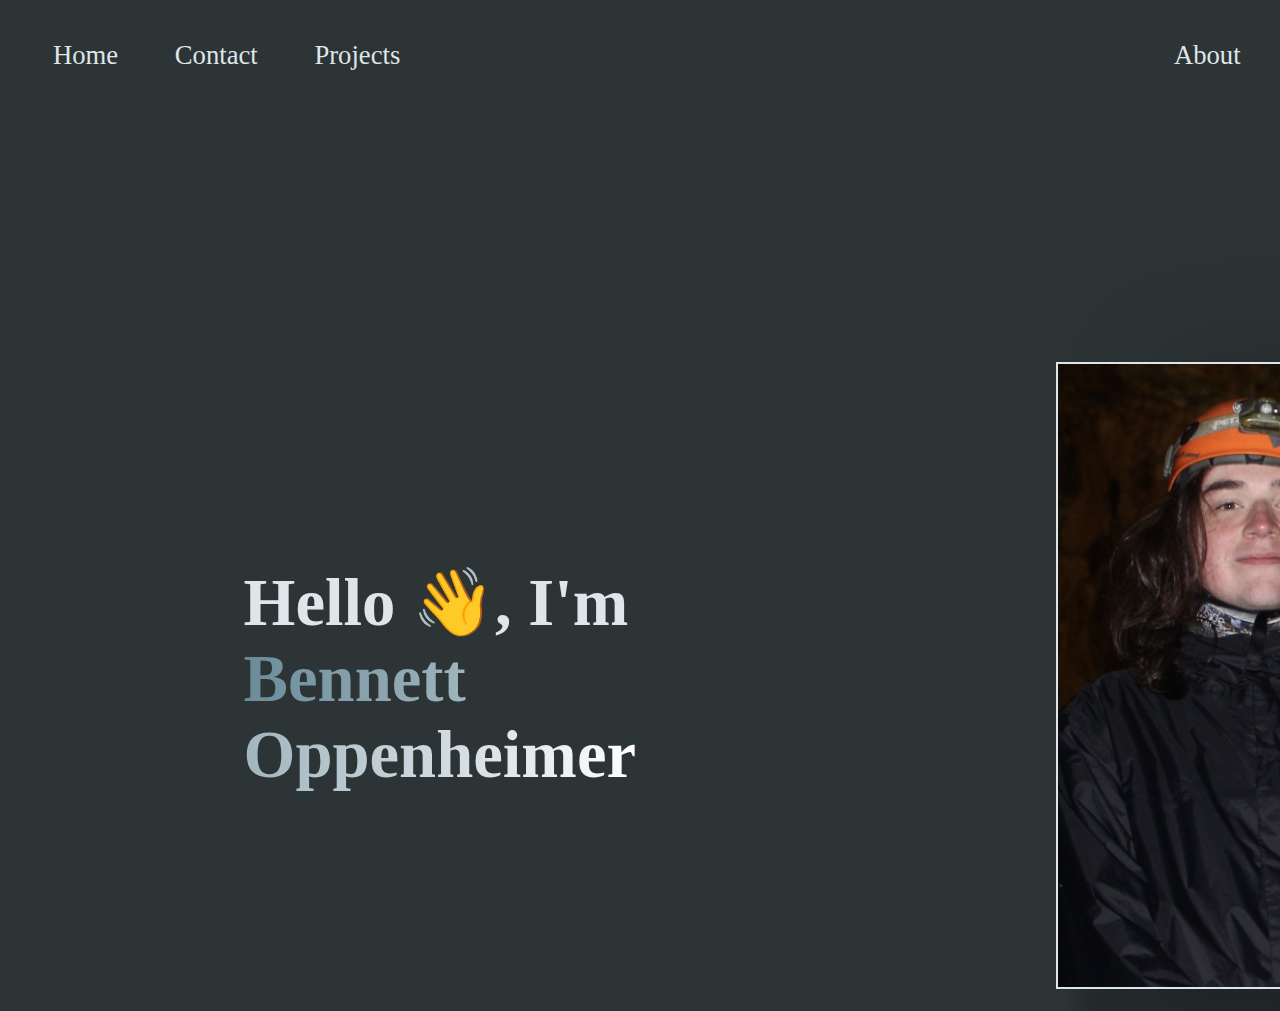
<file: index.html>
﻿<!DOCTYPE html>

<html lang="en" xmlns="http://www.w3.org/1999/xhtml">
<head>
    <meta charset="utf-8" />
    <link rel="stylesheet" href="stylesheet.css">
    <title>Personal Website (WIP)</title>
</head>
<body>
        <div class="navigation-bar">
            <ul>
                <li><a class="home-link" href="index.html">Home</a></li>
                <li><a class="contact-link" href="contact.html">Contact</a></li>
                <li><a class="projects-link" href="projects.html">Projects</a></li>
                <li><a class="about-link" href="about.html">About</a></li>
            </ul>
        </div>

        <div class="body-message">
            <h1>
                <span style="color: #DFE6E9; font-family: 'Yu Gothic'; ">Hello 👋, I'm </span>
                <a class="hello-message">Bennett Oppenheimer</a>
            </h1>
            <div class="container">
                <img src="IMG_7253.jpg" />
            </div>
        </div>
        
</body>
</html>
</file>
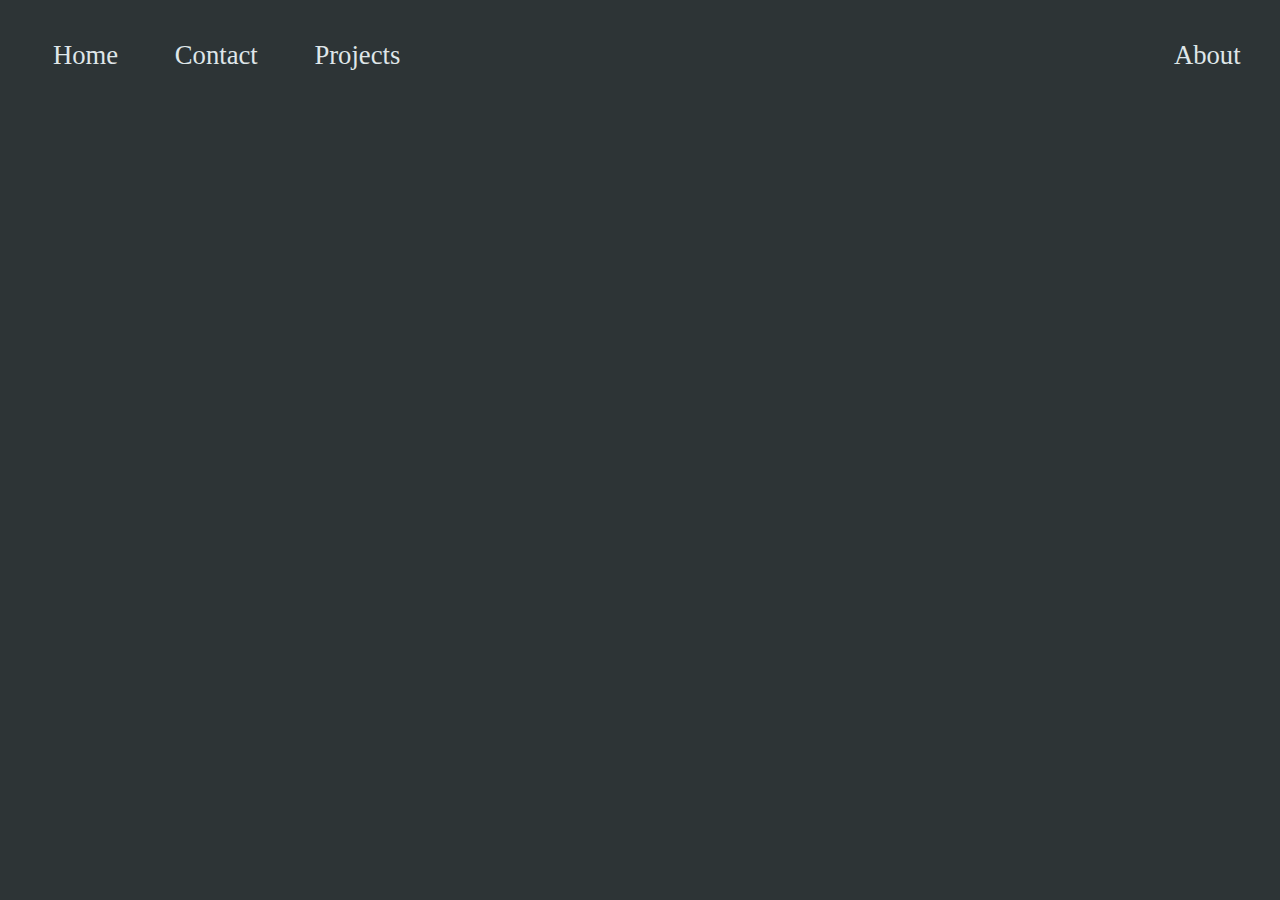
<file: about.html>
﻿<!DOCTYPE html>

<html lang="en" xmlns="http://www.w3.org/1999/xhtml">
<head>
    <meta charset="utf-8" />
    <link rel="stylesheet" href="stylesheet.css">
    <title></title>
</head>
<body>
    <div class="navigation-bar">
        <ul>
            <li><a class="home-link" href="index.html">Home</a></li>
            <li><a class="contact-link" href="contact.html">Contact</a></li>
            <li><a class="projects-link" href="projects.html">Projects</a></li>
            <li><a class="about-link" href="about.html">About</a></li>
        </ul>
    </div>

</body>
</html>
</file>
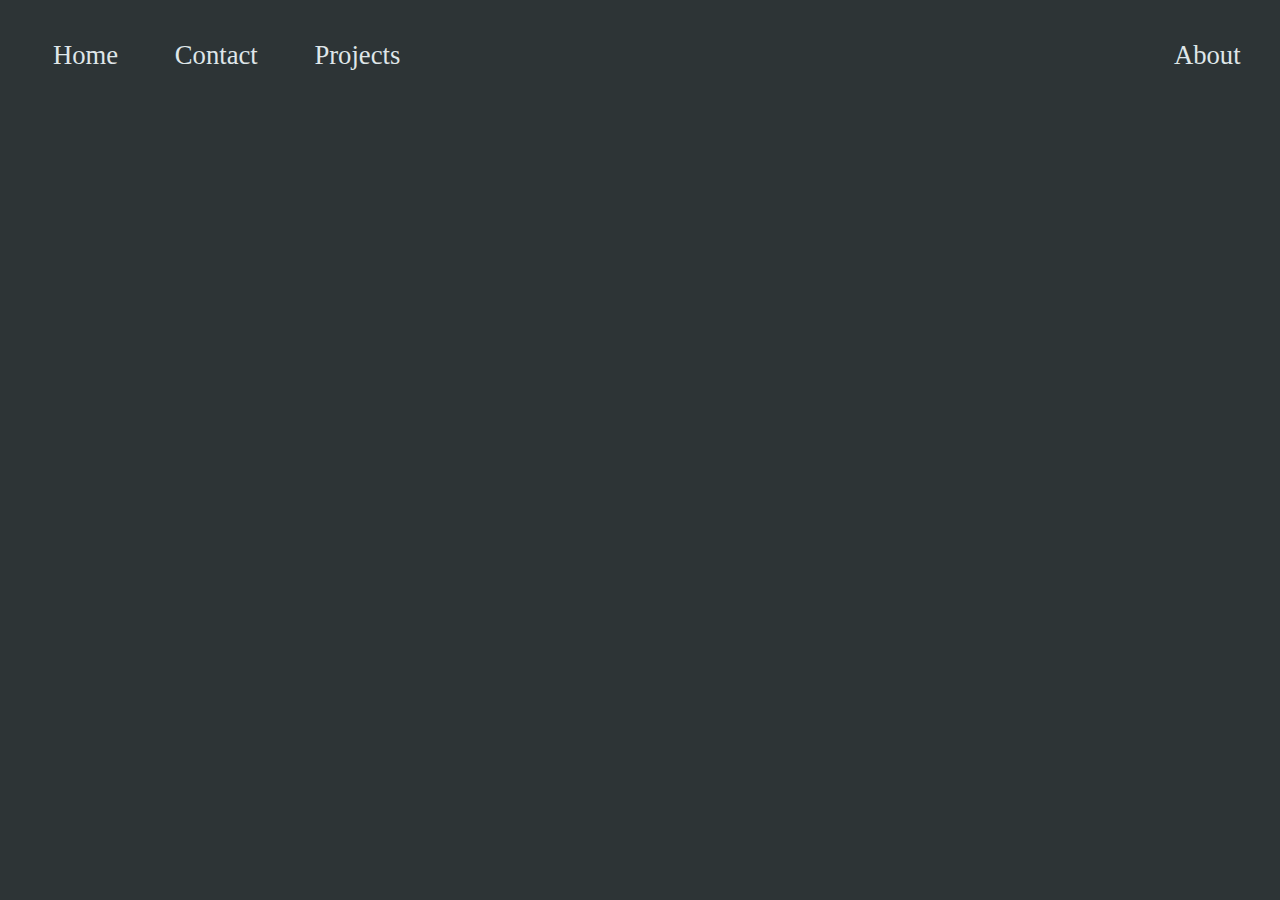
<file: contact.html>
﻿<!DOCTYPE html>

<html lang="en" xmlns="http://www.w3.org/1999/xhtml">
<head>
    <meta charset="utf-8" />
    <link rel="stylesheet" href="stylesheet.css">
    <title></title>
</head>
<body>
    <div class="navigation-bar">
        <ul>
            <li><a class="home-link" href="index.html">Home</a></li>
            <li><a class="contact-link" href="contact.html">Contact</a></li>
            <li><a class="projects-link" href="projects.html">Projects</a></li>
            <li><a class="about-link" href="about.html">About</a></li>
        </ul>
    </div>


</body>
</html>
</file>
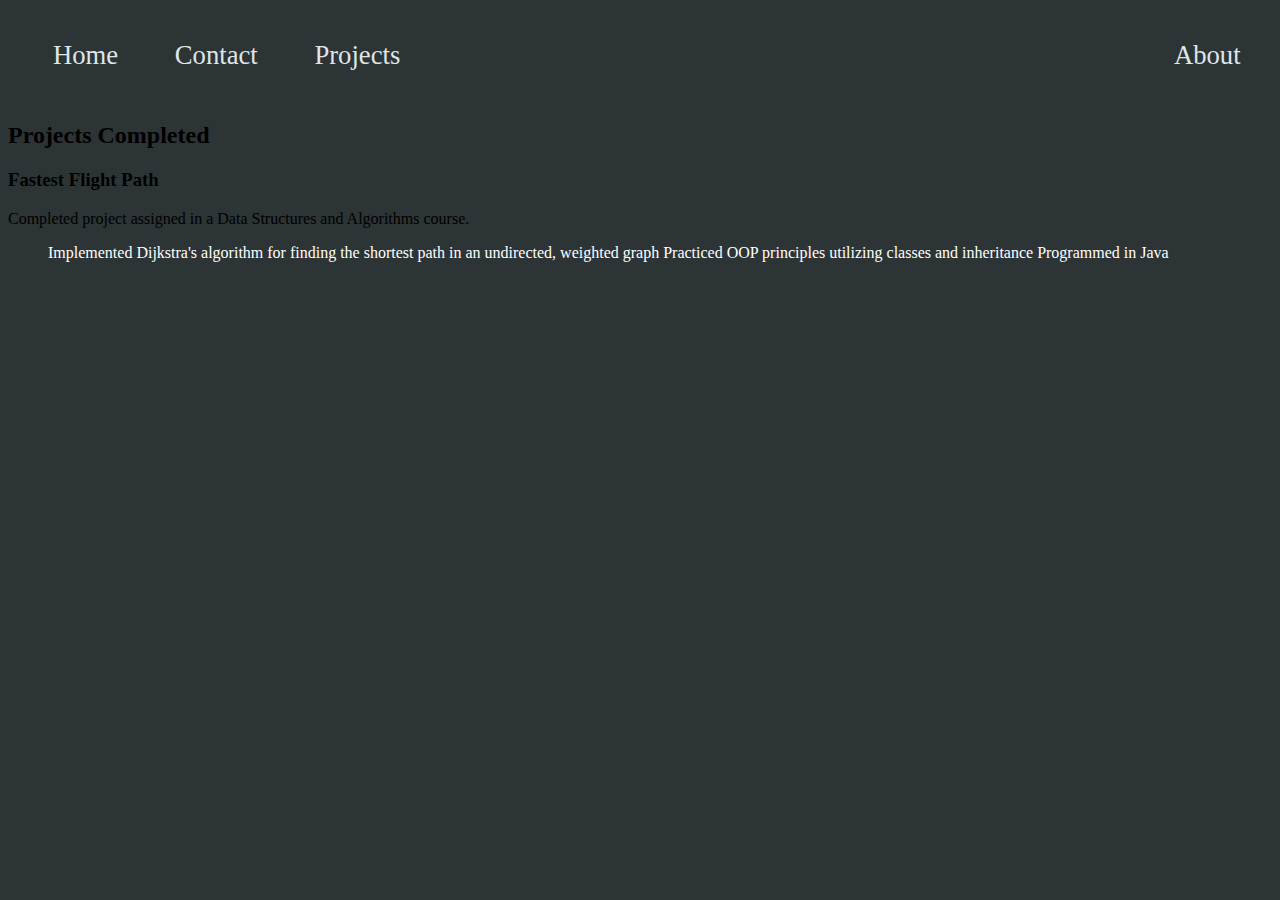
<file: projects.html>
﻿<!DOCTYPE html>

<html lang="en" xmlns="http://www.w3.org/1999/xhtml">
<head>
    <meta charset="utf-8" />
    <link rel="stylesheet" href="stylesheet.css">
    <title></title>
</head>
<body>
    <div class="navigation-bar">
        <ul>
            <li><a class="home-link" href="index.html">Home</a></li>
            <li><a class="contact-link" href="contact.html">Contact</a></li>
            <li><a class="projects-link" href="projects.html">Projects</a></li>
            <li><a class="about-link" href="about.html">About</a></li>
        </ul>
    </div>

    <div class="projects">
        <h2>Projects Completed</h2>
        <h3>Fastest Flight Path</h3>
        <p2>Completed project assigned in a Data Structures and Algorithms course.</p2>
        <ul class="project-info">
            <li>Implemented Dijkstra's algorithm for finding the shortest path in an undirected, weighted graph</li>
            <li>Practiced OOP principles utilizing classes and inheritance</li>
            <li>Programmed in Java</li>
        </ul>
    </div>

</body>
</html>
</file>
<file: stylesheet.css>
﻿body {
    background-color: #2D3436;
    width: 92%;
}

h1 {
    font-size: 50pt;
}

.navigation-bar {
    font-size: 20pt;
    list-style-type: none;
    padding: 5px;
    background-color: #2D3436;
    font-family:'Yu Gothic';
    width: 100%;
}

.navigation-bar a {
    text-decoration: none;
    color: #DFE6E9;
    margin-right: 50px
}

a.hello-message {
    background: linear-gradient(90deg, rgba(106,139,153,1) 0%, rgba(255,255,255,1) 100%);
    -webkit-background-clip: text;
    -webkit-text-fill-color: transparent;
    font-family: 'Yu Gothic';
}

.body-message {
    margin-left: auto;
    margin-top: 250px;
    width: 80%;
    text-align: left;
    display: grid;
    align-items: center;
    grid-template-columns: 1fr 1fr 1fr;
    column-gap: 100px;
    /*border: 2px solid red;*/
}

a.about-link {
    float: right;
    margin-right: -50px
}

li{
    display: inline;
}

.container{
    height: auto;
    width: 400px;
    text-align: center;
    padding: 10px 20px;
}

.container img {
    width: 100%;
    height: auto;
    margin-left: 300px;
    box-shadow: 25px 40px 20px 0 rgba(0, 0, 0, 0.2), 100px 0px 100px 0 rgba(0, 0, 0, 0.19);
    border: 2px solid #DFE6E9;
}

ul.project-info{
    color: white;
    margin-bottom: 5px;
}
</file>
